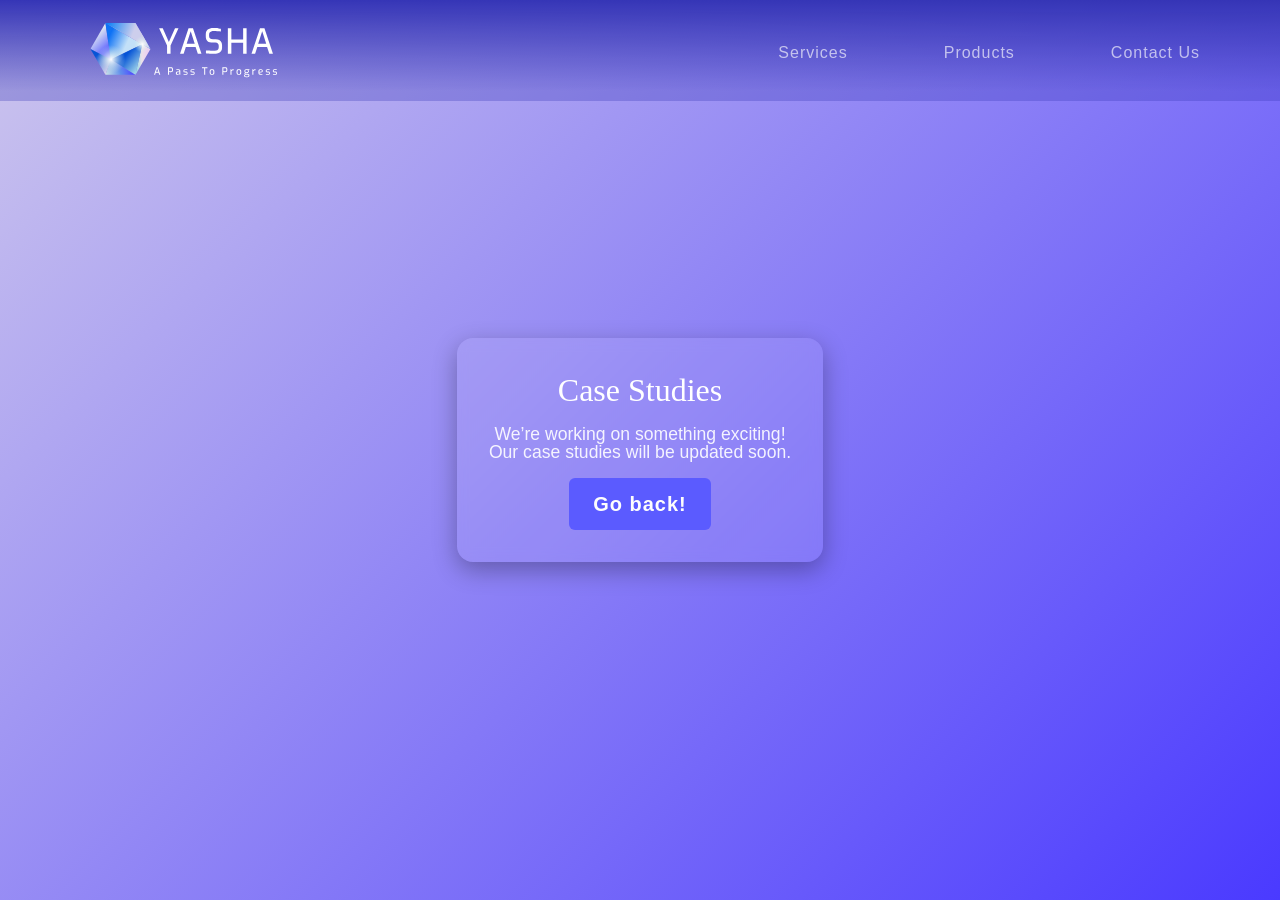
<file: case_study.html>
<!DOCTYPE html>
<html lang="en">
<head>
  <meta charset="UTF-8">
  <meta name="viewport" content="width=device-width, initial-scale=1.0">
  <title>Case Studies | Coming Soon</title>
  <link rel="stylesheet" href="assets/css/style.css">

  <style>
    body {
      margin: 0;
      font-family: Arial, Helvetica, sans-serif;
      display: flex;
      justify-content: center;
      align-items: center;
      min-height: 100vh;
      background: linear-gradient(135deg, #cdc6ed, #4a3aff);
      color: #fff;
      text-align: center;
    }

    .container {
      max-width: 600px;
      padding: 2rem;
      background: rgba(255, 255, 255, 0.08);
      border-radius: 16px;
      box-shadow: 0 8px 24px rgba(0,0,0,0.3);
      backdrop-filter: blur(6px);
      animation: fadeIn 1s ease-out;
    }

    h1 {
      font-size: 2rem;
      margin-bottom: 1rem;
    }

    p {
      font-size: 1.1rem;
      opacity: 0.9;
    }

    @keyframes fadeIn {
      from { opacity: 0; transform: translateY(20px); }
      to { opacity: 1; transform: translateY(0); }
    }

    /* Responsive */
    @media (max-width: 600px) {
      h1 { font-size: 1.6rem; }
      p { font-size: 1rem; }
      .container { padding: 1.5rem; }
    }
  </style>
</head>
<body>
    <header>
  <nav class="navbar">
    <div class="logo">
        <a href="#begin">
            <img src="assets/images/logo.svg" alt="Yasha Logo">
        </a>
    </div>
    <div class="logo_s">
        <a href="#begin">
            <img src="assets/images/logo_s.svg" alt="Yasha Logo">
        </a>
    </div>
    <ul class="nav-links button" id="navLinks">
      <li><a href="#services">Services</a></li>
      <li><a href="#products">Products</a></li>
      <li><a href="#contact" class="">Contact Us</a></li>
    </ul>
    <div class="hamburger" id="hamburger">
      <span></span>
      <span></span>
      <span></span>
    </div>
  </nav>
</header>

  <div class="container" id="case">
    <h1>Case Studies</h1>
    <p>We’re working on something exciting!<br>Our case studies will be updated soon.</p>
    <div>
<a href="index.html" class="btn-secondary button" id="back">Go back!</a>
</div>
  </div>

  
</body>
</html>
</file>
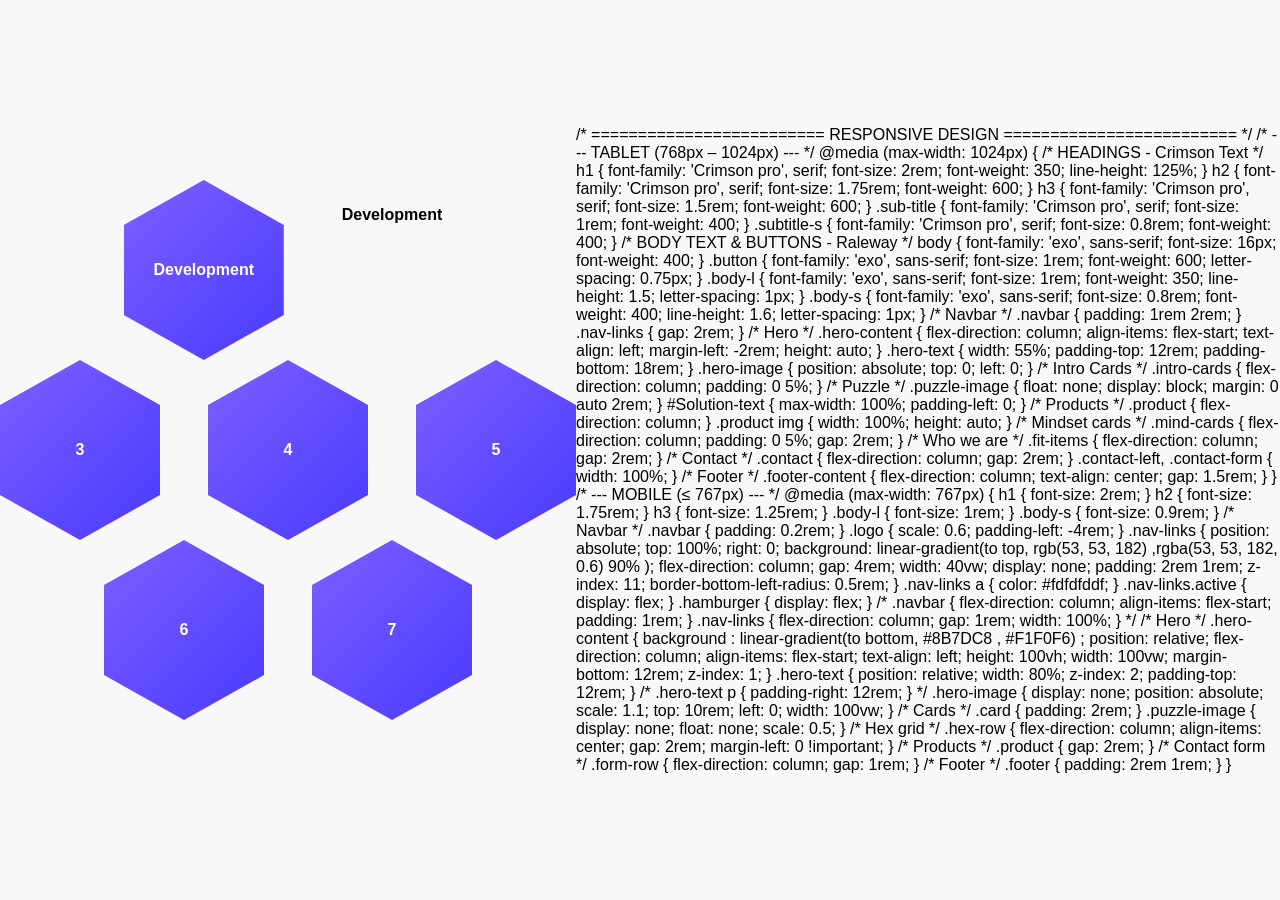
<file: assets/css/test.html>
<!DOCTYPE html>
<html lang="en">
<head>
  <meta charset="UTF-8">
  <meta name="viewport" content="width=device-width, initial-scale=1.0">
  <title>Hexagon Grid</title>
  <style>
    body {
      background: #f8f8f8;
      display: flex;
      justify-content: center;
      align-items: center;
      min-height: 100vh;
      margin: 0;
      font-family: sans-serif;
    }

    .hex-grid {
      display: flex;
      flex-direction: column;
      align-items: center;
      gap: 0px; /* vertical gap between rows */
    }

    .hex-row {
      display: flex;
      gap: 48px; /* horizontal gap */
    }

    /* Offset for even rows */
    .hex-row:nth-child(even) {
      margin-left: 0px; /* half width of hex */
    }

    .hex {
      position: relative;
      width: 160px;
      height: 180px;
      background: linear-gradient(135deg, #7d5fff, #4a3aff);
      clip-path: polygon(50% 0%, 100% 25%, 100% 75%, 50% 100%, 0% 75%, 0% 25%);
      display: flex;
      justify-content: center;
      align-items: center;
      color: white;
      font-weight: bold;
      transition: 0.3s;
    }

    .hex:hover {
    transform: scale(1.15);
    z-index: 5;
    }

    .hex-inner {
    text-align: center;
    padding: 10px;
    }

    .default-text {
    font-size: 1rem;
    font-weight: bold;
    }

    .hover-text {
    display: none;
    font-size: 0.9rem;
    text-align: left;
    margin-top: 10px;
    padding-left: 15px;
    }

    .hex:hover .default-text {
    display: none;
    }

    .hex:hover .hover-text {
    display: block;
    }

  </style>
</head>
<body>
  <div class="hex-grid">
    <!-- First row -->
    <div class="hex-row">
      <div class="hex">
      <div class="hex-inner">
        <p class="default-text">Development</p>
        <ul class="hover-text">
          <li>Websites</li>
          <li>Apps</li>
          <li>Maintenance</li>
        </ul>
      </div>
    </div>
      <div class="hex-inner">
        <p class="default-text">Development</p>
        <ul class="hover-text">
          <li>Websites</li>
          <li>Apps</li>
          <li>Maintenance</li>
        </ul>
      </div>
    </div>
    <!-- Second row -->
    <div class="hex-row">
      <div class="hex">3</div>
      <div class="hex">4</div>
      <div class="hex">5</div>
    </div>
     <!-- Thrid row -->
    <div class="hex-row">
      <div class="hex">6</div>
      <div class="hex">7</div>
    </div>
  </div>
</body>
</html>






    /* =========================
   RESPONSIVE DESIGN
   ========================= */

/* --- TABLET (768px – 1024px) --- */
@media (max-width: 1024px) {

    /* HEADINGS - Crimson Text */
h1 {
  font-family: 'Crimson pro', serif;
  font-size: 2rem;
  font-weight: 350;
  line-height: 125%;
}
h2 {
  font-family: 'Crimson pro', serif;
  font-size: 1.75rem;
  font-weight: 600;
}
h3 {
  font-family: 'Crimson pro', serif;
  font-size: 1.5rem;
  font-weight: 600;
}
.sub-title {
  font-family: 'Crimson pro', serif;
  font-size: 1rem;
  font-weight: 400;
}
.subtitle-s {
  font-family: 'Crimson pro', serif;
  font-size: 0.8rem;
  font-weight: 400;
}

/* BODY TEXT & BUTTONS - Raleway */
body {
  font-family: 'exo', sans-serif;
  font-size: 16px;
  font-weight: 400;
}
.button {
  font-family: 'exo', sans-serif;
  font-size: 1rem;
  font-weight: 600;
  letter-spacing: 0.75px;
}
.body-l {
  font-family: 'exo', sans-serif;
  font-size: 1rem;
  font-weight: 350;
  line-height: 1.5;
  letter-spacing: 1px;
}
.body-s {
  font-family: 'exo', sans-serif;
  font-size: 0.8rem;
  font-weight: 400;
  line-height: 1.6;
  letter-spacing: 1px;
}


  /* Navbar */
  .navbar {
    padding: 1rem 2rem;
  }
  .nav-links {
    gap: 2rem;
  }

  /* Hero */
  .hero-content {
    flex-direction: column;
    align-items: flex-start;
    text-align: left;
    margin-left: -2rem;
    height: auto;
  }
  .hero-text {
    width: 55%;
    padding-top: 12rem;
    padding-bottom: 18rem;
  }

  .hero-image {
    position: absolute;
    top: 0;
    left: 0;
  }

  /* Intro Cards */
  .intro-cards {
    flex-direction: column;
    padding: 0 5%;
  }

  /* Puzzle */
  .puzzle-image {
    float: none;
    display: block;
    margin: 0 auto 2rem;
  }
  #Solution-text {
    max-width: 100%;
    padding-left: 0;
  }

  /* Products */
  .product {
    flex-direction: column;
  }
  .product img {
    width: 100%;
    height: auto;
  }

  /* Mindset cards */
  .mind-cards {
    flex-direction: column;
    padding: 0 5%;
    gap: 2rem;
  }

  /* Who we are */
  .fit-items {
    flex-direction: column;
    gap: 2rem;
  }

  /* Contact */
  .contact {
    flex-direction: column;
    gap: 2rem;
  }
  .contact-left, .contact-form {
    width: 100%;
  }

  /* Footer */
  .footer-content {
    flex-direction: column;
    text-align: center;
    gap: 1.5rem;
  }
}

/* --- MOBILE (≤ 767px) --- */
@media (max-width: 767px) {
  h1 { font-size: 2rem; }
  h2 { font-size: 1.75rem; }
  h3 { font-size: 1.25rem; }
  .body-l { font-size: 1rem; }
  .body-s { font-size: 0.9rem; }

  /* Navbar */

.navbar {
    padding: 0.2rem;
}

.logo {
    scale: 0.6;
    padding-left: -4rem;
}

.nav-links {
    position: absolute;
    top: 100%;
    right: 0;
    background: linear-gradient(to top, rgb(53, 53, 182) ,rgba(53, 53, 182, 0.6) 90% );
    flex-direction: column;
    gap: 4rem;
    width: 40vw;
    display: none;
    padding: 2rem 1rem;
    z-index: 11;
border-bottom-left-radius: 0.5rem;
  }

.nav-links a {
  color: #fdfdfddf;
}

  .nav-links.active {
    display: flex;
  }

  .hamburger {
    display: flex;
  }

  
  /* .navbar {
    flex-direction: column;
    align-items: flex-start;
    padding: 1rem;
  }
  .nav-links {
    flex-direction: column;
    gap: 1rem;
    width: 100%;
  } */

  /* Hero */
.hero-content {
    background : linear-gradient(to bottom, #8B7DC8 , #F1F0F6) ;
    position: relative;
    flex-direction: column;
    align-items: flex-start;
    text-align: left;
    height: 100vh;
    width: 100vw;
    margin-bottom: 12rem;
    z-index: 1;
}
  .hero-text {
    position: relative;
    width: 80%;
    z-index: 2;
    padding-top: 12rem;
  }
  /* .hero-text p {
    padding-right: 12rem;
  } */

.hero-image {
    display: none;
    position: absolute;
    scale: 1.1;
    top: 10rem;
    left: 0;
    width: 100vw;
}  
  /* Cards */
  .card {
    padding: 2rem;
  }

 .puzzle-image {
    display: none;
    float: none;
    scale: 0.5;
 }

  /* Hex grid */
  .hex-row {
    flex-direction: column;
    align-items: center;
    gap: 2rem;
    margin-left: 0 !important;
  }

  /* Products */
  .product {
    gap: 2rem;
  }

  /* Contact form */
  .form-row {
    flex-direction: column;
    gap: 1rem;
  }

  /* Footer */
  .footer {
    padding: 2rem 1rem;
  }
}
</file>
<file: assets/css/style.css>
/* General Reset */
* {
  margin: 0;
  padding: 0;
  box-sizing: border-box;
}

html {
  scroll-behavior: smooth;
}

section {
  scroll-margin-top: -1rem; /* adjust this based on your navbar height */
}


body {
  font-family: Arial, sans-serif;
  color: #333;
  background: #F1F0F6;
  line-height: 1;
}

/* HEADINGS - Crimson Text */
h1 {
  font-family: 'Crimson pro', serif;
  font-size: 3rem;
  font-weight: 350;
  line-height: 125%;
}
h2 {
  font-family: 'Crimson pro', serif;
  font-size: 2.5rem;
  font-weight: 600;
}
h3 {
  font-family: 'Crimson pro', serif;
  font-size: 1.75rem;
  font-weight: 600;
}
.sub-title {
  font-family: 'Crimson pro', serif;
  font-size: 1.25rem;
  font-weight: 400;
}
.subtitle-s {
  font-family: 'Crimson pro', serif;
  font-size: 1rem;
  font-weight: 400;
}

/* BODY TEXT & BUTTONS - Raleway */
body {
  font-family: 'exo', sans-serif;
  font-size: 16px;
  font-weight: 400;
}
.button {
  font-family: 'exo', sans-serif;
  font-size: 1.25rem;
  font-weight: 600;
  letter-spacing: 1px;
}
.body-l {
  font-family: 'exo', sans-serif;
  font-size: 1.25rem;
  font-weight: 350;
  line-height: 1.5;
  letter-spacing: 1px;
}
.body-s {
  font-family: 'exo', sans-serif;
  font-size: 1rem;
  font-weight: 400;
  line-height: 1.6;
  letter-spacing: 1px;
}


/* Navbar */
.navbar {
  position: fixed;
  top: 0;
  left: 0;
  right: 0;
  background: linear-gradient(to bottom, rgb(53, 53, 182) ,rgba(53, 53, 182, 0.3) 90% );
  color: white;
  display: flex;
  align-items: center;
  justify-content: space-between;
  padding: 1rem 5rem;
  transition: top 0.3s ease-in-out;
  z-index: 10;
}

.logo_s {
    display: none;
}

.logo {
    scale: 0.9;
}

/* Hide state */
.navbar.hide {
  top: -20%; /* push it outside viewport */
}

.nav-links {
  list-style: none;
  display: flex;
  gap: 6rem;
}

.nav-links a {
  position: relative;
  display: inline-block;
  text-decoration: none;
  color: #fdfdfda5;
  margin-bottom: 0rem;
  transition: 0.3s;
  font-size: 1rem;
  font-weight: 400;
}

.nav-links a:hover {
    color: #ffffff;
}


/* the underline */
.nav-links a::after {
  content: "";
  position: absolute;
  left: 0;
  bottom: -1rem; /* adjust based on spacing */
  width: 100%;
  height: 2px; /* line thickness */
  background: #ffffff; /* line color */
  
  transform: scaleX(0);
  transform-origin: right; /* start from left */
  transition: transform 0.4s ease;
}

/* hover state */
.nav-links a:hover::after {
  transform: scaleX(1);
  transform-origin: left; /* when leaving, shrink back from right */
}




.hamburger {
  display: none;
  flex-direction: column;
  cursor: pointer;
  gap: 5px;
}

.hamburger span {
  width: 25px;
  height: 3px;
  background: white;
  border-radius: 2px;
}



.btn-primary {
  color: #FDFDFD;
  border-bottom: 4px solid #5B5BFF;
  padding: 0.75rem 1rem;
  border-radius: 6px;
 
}

.btn-secondary {
  display: inline-block;
  background: #5B5BFF;
  color: #FDFDFD;
  padding: 1rem 1.5rem;
  border-radius: 6px;
  margin-top: 1rem;
  text-decoration: none;
  transition: background 0.3s ease;
}

.btn-secondary:hover {
  background: #372fcc;
}


/* Hero Section */

 .hero {
  position: relative;
  display: flex;
  flex-direction: column;
  align-items: center;
  text-align: center;
  padding: 4rem 5rem;
}

 .hero-content {
  display: flex;
  justify-content: space-between;
  align-items: flex-start;
  gap: 2rem;
  max-width: 1200px;
  margin-top: 0rem;
  margin-left: 0rem;
  margin-bottom: 8rem;
  height: 100vh;
} 



.hero-text {
  padding-top: 15rem;
  padding-left: 5rem;
  display: block;
  width: 45vw;
  
}
.hero-title {
  margin-bottom: 2rem;
}

.hero-subtitle {
    margin-bottom: 3rem;
}

.hero-image img {
    position: absolute;
    left: 0%;
    z-index: -5;
    width: 100vw;

} 

.hero-image_s img {
    display: none;
}

/* Intro Cards */
.intro-cards {
  display: flex;
  justify-content: space-around;
  gap: 3rem;
  padding: 0rem 10%;
  background: #F1F0F6;
}

.card {
  flex: 1;
  padding: 3rem;
  background: linear-gradient(315deg, rgb(241 , 240, 246),rgb(255, 255, 255) );
  border-radius: 12px;
  box-shadow: 4px 4px 20px rgba(0,0,0,0.25), -4px -4px 7px rgb(255, 255, 255);
  margin-bottom: 12rem;
  text-align: center;
  transition: 0.4s;

}

.card:hover {
    transform: scale(1.01);
    /* z-index: 5; */
    box-shadow: 0px 0px 35px #5b5bff66;

}

.card img {
  width: 100px;
  height: 100px;
  margin-bottom: 3rem;
}

.card h3 {
    margin-bottom: 0rem;
    line-height: 2rem;
    min-height: 4rem;
}

.card p.sub-title {
  color: #9e9ea4;
  line-height: 1.5rem;
  min-height: 3rem;
  padding: 0;
  margin-bottom: 3rem;
}


/* Puzzle Section */
.puzzle-section {
  padding: 3rem 8rem 8rem;
  background: #F1F0F6; /* matches your screenshot bg */
  color: #111;
  line-height: 1.7;
  position: relative;
}

.puzzle-image {
  float: right;
  position: relative;
  scale: 0.8;
  top: -10rem;
  left: 10rem;
  /* margin: 0 0 2rem 2rem; */
  shape-outside: inset(10rem); /* makes text wrap nicely */
}

.puzzle-section h3 {
  margin: 8rem 0 1rem;
}

.puzzle-section p {
  margin: 0 0 8rem;
  font-size: 1rem;
  position: relative;
}

#Solution-title, #Solution-text {
    padding-left: 4rem;
}

#Solution-text {
    max-width: 80%;
}

.dot {
  display: inline-block;
  width: 0.9rem;
  height: 0.9rem;
  background: #C27DEA;
  border-radius: 50%;
  margin-right: 0.75rem;
}



/* Section Styling */
.what-we-do {
  text-align: left;
  padding: 5rem;
  background: #F1F0F6;
  margin-bottom: 10rem;
}

.what-we-do h2 {
  margin-bottom: 1.5rem;
}

.what-we-do p.sub-title {
  color: #9e9ea4;
  line-height: 1.5rem;
  min-height: 3rem;
  padding-left: 4rem;
  margin-bottom: 4rem;
}

 .hex-grid {
      display: flex;
      flex-direction: column;
      align-items: center;
      gap: 0px; /* vertical gap between rows */
    }

    .hex-row {
    display: flex;
    gap: 48px; /* horizontal gap */
    }

    /* Offset for even rows */
    .hex-row:nth-child(even) {
    margin-left: 0px; /* half width of hex */
    }

    .hex {
    position: relative;
    width: 10rem;
    height: 11rem;
    background: linear-gradient(135deg, #7d5fff, #4a3aff);
    clip-path: polygon(50% 0%, 100% 25%, 100% 75%, 50% 100%, 0% 75%, 0% 25%);
    display: flex;
    justify-content: center;
    align-items: center;
    color: white;
    font-weight: bold;
    transition: 0.3s;
    }
    .hex:hover {
    transform: scale(1.15);
    z-index: 5;
    cursor: default;
    }
    .hex-inner {
    text-align: center;
    padding: 1rem;
    }
    .default-text {
    font-size: 1rem;
    font-weight: bold;
    }
    .hover-text {
    display: none;
    font-size: 0.75rem;
    text-align: left;
    padding-left: 15px;
    }
    .hex:hover .default-text {
    display: none;
    }
    .hex:hover .hover-text {
    display: block;
    }

/* ===== PRODUCTS SECTION ===== */

.products {
  text-align: left;
  padding: 5rem;
  background: #F1F0F6;
  margin-bottom: 4rem;
}

    .products h2 {
      margin-bottom: 1.5rem;
    }

    .products p.sub-title {
    color: #9e9ea4;
    line-height: 1.5rem;
    min-height: 3rem;
    padding-left: 4rem;
    margin-bottom: 8rem;
    }

.product {
  display: flex;
  align-items: stretch; /* makes children equal height */
  margin-bottom: 12rem;
  gap: 4rem;
}

.product img {
  width: 50%;
  height: 40vw;
  border-radius: 12px;
  box-shadow: 4px 4px 15px rgba(0,0,0,0.25), -4px -4px 7px rgb(255, 255, 255);
  object-fit: cover; /* keeps image aspect ratio */
}

.product-text {
  flex: 1;                  /* take remaining width */
  display: flex;            /* enable flexbox */
  flex-direction: column;   /* stack content vertically */
  justify-content: space-between; /* push content apart */
}


    .product-text h3 {
      /* font-size: 1.3rem; */
      margin-bottom: 1rem;
    }

    .product-text p {
      margin-bottom: 1.5rem;
    }



    .case-study {
      display: flex;
      align-items: center;
      font-weight: bold;
      text-decoration: none;
      color: black;
    }

    .case-study span {
      align-self: flex-end;
      margin-left: auto;

    } 


.case-study {
  display: flex;
  align-items: center;
  align-self: flex-end;
  color: black;
  text-decoration: none;
  font-weight: bold;
  position: relative;
  width: 10rem;
  overflow: hidden;
  transition: color 0.3s ease; /* smooth text color transition */
}


.case-study::before {
  content: "";
  position: absolute;
  top: 0;
  left: 0;
  width: 0%;
  height: 100%;
  z-index: -1;
  transition: width 0.3s ease; /* smooth left-to-right expansion */
}

.case-study:hover {
  color: #5B5BFF; /* text turns white */
}

.case-study:hover::before {
  width: 100%; /* fill expands fully */
}



    /* ===== MINDSET SECTION ===== */

.mind-set {
  position: relative;
  text-align: left;
  padding: 5rem;
  background: #F1F0F6;
  margin-bottom: 0rem;
}

.mind-set h2{
    position: absolute;
    top: 20%;
}

    .mind-cards {
  display: flex;
  justify-content: space-around;
  gap: 3rem;
  padding: 0rem 3%;
  margin-top: 25rem;
}


.card-m {
  flex: 1;
  padding: 3rem;
  padding-bottom: 5rem;
  background: linear-gradient(315deg, rgb(241 , 240, 246),rgb(255, 255, 255) );
  border-radius: 12px;
  box-shadow: 4px 4px 15px rgba(0,0,0,0.25), -4px -4px 7px rgb(255, 255, 255);
  margin-bottom: 12rem;
  text-align: center;
  z-index: 5;
  transition: 0.4s;

}

.card-m:hover {
    transform: scale(1.01);
    /* z-index: 5; */
    box-shadow: 0px 0px 35px #5b5bff66;

}

.card-m img {
  width: 100px;
  height: 100px;
  margin-bottom: 3rem;
}

    
    #leaf {
        scale: 1.4;
    }

    .card-m h3.title-mind {
        margin-top: 1rem;
        margin-bottom: 1.5rem;
        min-height: 5rem;
        line-height: 2.5rem;
    }
.mind-bg {
    position: absolute;
    right: 5%;
    top: 0%;
    opacity: 0.5;
}

/* WHO WE ARE FOR SECTION */
.who-we-are {
  background: #F1F0F6;
  padding: 5rem;
}

.who-we-are h2 {
  margin-bottom: 3rem;
  color: #222;
}

.fit, .not-fit {
  margin-bottom: 8rem;
}

.fit-items {
  display: flex;
  flex-direction: column;
  gap: 4rem;
  padding: 2rem 4rem;
}

.fit-item {
  display: flex;
  align-items: flex-start;
  gap: 1.5rem;
}

.fit-item img {
  width: 2rem ;
  height: 2rem;
  flex-shrink: 0;
  margin-top: 0.3rem;
}

.fit-item h3 {
  font-size: 1.25rem;
  font-weight: 500;
  margin-bottom: 0.5rem;
  color: #111;
}

.fit-item p {
  font-size: 0.8rem;
  letter-spacing: 0.01rem;
  color: #555;
  line-height: 1.6rem;
}



/* CONTACT SECTION */
.contact {
  display: flex;
  justify-content: space-between;
  align-items: flex-start;
  padding: 5rem;
  background: #F1F0F6;
  gap: 6rem;
  margin-bottom: 4rem;
}

.contact-left {
  flex: 1;
}

.contact-left h2 {
  font-size: 5rem;
  font-weight: 400;
  margin-bottom: 2.5rem;
}

.contact-left p {
  line-height: 1.6rem;
}

.contact-form {
  flex: 2;
  background: linear-gradient(315deg, rgb(252, 251, 255),rgb(255, 255, 255) );
  padding: 4rem;
  border-radius: 12px;
  box-shadow: 4px 4px 15px rgba(0,0,0,0.25), -4px -4px 7px rgb(255, 255, 255);
}

form {
  display: flex;
  flex-direction: column;
  gap: 2.5rem;
}

.form-row {
  display: flex;
  gap: 3rem;
}

.form-group {
  display: flex;
  flex-direction: column;
  flex: 1;
}

label {
  font-size: 1rem;
  margin-bottom: 0.5rem;
  color: #333;
}

input, textarea {
  padding: 0.8rem 1rem;
  border: 1px solid #ddd;
  border-radius: 6px;
  font-size: 1rem;
}

select {
  padding: 0.8rem 1.5rem 0.8rem 1rem; /* extra right padding */
  border: 1px solid #ddd;
  border-radius: 6px;
  font-size: 1rem;
  background-color: #fff;
  appearance: none;       /* remove default arrow (Chrome, Safari, Edge) */
  -webkit-appearance: none;
  -moz-appearance: none;  /* Firefox */
  background-image: url("data:image/svg+xml;utf8,<svg fill='gray' height='16' viewBox='0 0 24 24' width='16' xmlns='http://www.w3.org/2000/svg'><path d='M7 10l5 5 5-5z'/></svg>");
  background-repeat: no-repeat;
  background-position: right 0.5rem center; /* position the arrow */
  background-size: 1.5rem;
}


textarea {
  resize: none;
}

.btn-submit {
  background: #5146FF;
  color: #fff;
  padding: 0.9rem 2rem;
  border: none;
  border-radius: 6px;
  cursor: pointer;
  font-size: 1rem;
  align-self: flex-end;
  transition: background 0.3s ease;
}

.btn-submit:hover {
  background: #372fcc;
}

/* FOOTER */
.footer {
  background: url("../Images/footer_BG.svg") no-repeat center bottom;
  background-size: cover;
  height: 50vh;
  padding: 5rem 5%;
  color: #fff;
}

.footer-content {
  padding-top: 5rem;
  padding-right: 0;
  display: flex;
  justify-content: space-between;
  align-items: flex-start;
  flex-wrap: wrap;
}

.footer-left h3 {
  font-family: 'exo', sans-serif;
  font-size: 4rem;
  font-weight: 500;
  margin-bottom: 0.5rem;
}

.footer-left {
    margin-right: 10rem;
    display: flex;
    flex-direction: column;
    gap: 3rem;
    justify-content: flex-end;
    align-self: flex-end;
}

.footer-left p {
  font-size: 0.8rem;
  letter-spacing: 0.05rem;
  /* display: none; */
  font-weight: 250;
  color: #CCCAFF;
}

.footer-center, .footer-right {
  display: flex;
  flex-direction: column;
  align-items: flex-start;
  gap: 4rem;
  padding-top: 1rem;
}

.footer-center a {
  display: flex;
  align-items: center;
  gap: 1rem;
  color: #fff;
  text-decoration: none;
  font-size: 1rem;
  letter-spacing: 0.25rem;
}

.footer-right p {
  display: flex;
  align-items: center;
  gap: 1rem;
  color: #fff;
  text-decoration: none;
  font-size: 1rem;
  letter-spacing: 0.25rem;
  font-weight: 350;
}
.footer-middle {
    display: none;
}

/* ===========================
   Tablet (≤ 1024px)
=========================== */
@media (max-width: 1024px) {



   /* HEADINGS - Crimson Text */
h1 {
  font-family: 'Crimson pro', serif;
  font-size: 2rem;
  font-weight: 350;
  line-height: 125%;
}
h2 {
  font-family: 'Crimson pro', serif;
  font-size: 1.75rem;
  font-weight: 600;
}
h3 {
  font-family: 'Crimson pro', serif;
  font-size: 1.25rem;
  font-weight: 600;
}
.sub-title {
  font-family: 'Crimson pro', serif;
  font-size: 1rem;
  font-weight: 400;
}
.subtitle-s {
  font-family: 'Crimson pro', serif;
  font-size: 0.75rem;
  font-weight: 400;
}

/* BODY TEXT & BUTTONS - Raleway */
body {
  font-family: 'exo', sans-serif;
  font-size: 16px;
  font-weight: 400;
}
.button {
  font-family: 'exo', sans-serif;
  font-size: 1rem;
  font-weight: 600;
  letter-spacing: 1px;
}
.body-l {
  font-family: 'exo', sans-serif;
  font-size: 1rem;
  font-weight: 350;
  line-height: 1.5;
  letter-spacing: 1px;
}
.body-s {
  font-family: 'exo', sans-serif;
  font-size: 0.75rem;
  font-weight: 400;
  line-height: 1.6;
  letter-spacing: 1px;
}

    
  /* Navbar */
  .navbar {
    padding: 1rem 2.5rem;
  }
  .nav-links {
    gap: 3rem;
  }

  .logo {
    scale: 0.8;
  }

  /* Hero Section */
  .hero-content {
    display: flex;
    align-items: flex-start;
    text-align: left;
    margin: 2.5rem;
    height: auto;
  }
  .hero-text {
    padding: 10rem 0;
    width: 50%;
  }
  .hero-image img {
    position: absolute;
    top: 0;
    left: 60;
  }

  /* Intro Cards */
  .intro-cards {
    flex-wrap: wrap;
    justify-content: center;
    padding: 1.5rem;
    gap: 1.5rem;
  }
  .card {
    flex: 1 1 15%;
    justify-content: flex-start;

    margin-bottom: 12rem;
    padding: 1.5rem 2rem;
    padding-bottom: 3rem;
  }

  .card img {
    scale: 0.7;
    margin-bottom: 0.25rem;
    
  }

  .card h3 {
    margin-bottom: 0rem;
    line-height: 1rem;
    min-height: 2rem;
}

.card p.sub-title {
  color: #9e9ea4;
  line-height: 1.25rem;
  min-height: 3rem;
  padding: 0;
  margin-bottom: 3rem;
}



.puzzle-section {
  padding: 8rem 3rem ;
  background: #F1F0F6; /* matches your screenshot bg */
  color: #111;
  line-height: 1.7;
  position: relative;
}

.puzzle-image {
  /* float: left; */
  scale: 0.6;
  /* margin: 0 0 2rem 2rem; */
  shape-outside: inset(10rem); /* makes text wrap nicely */
  opacity: 1;
  position: relative;
  top: -10rem;
  left: 10rem;
}

.puzzle-section h3 {
  margin: 8rem 0 1rem;
}

.puzzle-section p {
  margin: 0 0 8rem;
  font-size: 1rem;
  position: relative;
  max-width: 70%;
}

#Solution-title, #Solution-text {
    padding-left: 4rem;
}

#Solution-text {
    max-width: 100%;
}

.dot {
  display: inline-block;
  width: 0.9rem;
  height: 0.9rem;
  background: #C27DEA;
  border-radius: 50%;
  margin-right: 0.75rem;
}




.what-we-do {
  text-align: left;
  padding: 5rem;
  background: #F1F0F6;
  margin-bottom: 10rem;
}

.what-we-do h2 {
  margin-bottom: 1.5rem;
}

.what-we-do p.sub-title {
  color: #9e9ea4;
  line-height: 1.5rem;
  min-height: 3rem;
  padding-left: 4rem;
  margin-bottom: 4rem;
}

    .default-text {
    font-size: 0.9rem;
    font-weight: bold;
    }
    .hover-text {
    display: none;
    font-size: 0.7rem;
    text-align: left;
    margin-top: 0px;
    padding-left: 15px;
    }


    /* ===== MINDSET SECTION ===== */

.mind-set {
  position: relative;
  text-align: left;
  padding: 2.5rem 0rem;
  background: #F1F0F6;
  margin-bottom: 8rem;
}

.mind-set h2{
    position: absolute;
    top: 20%;
    padding-left: 2.5rem;
}

    .mind-cards {
  flex-wrap: wrap;
    justify-content: center;
    padding: 1.5rem;
    gap: 1.5rem;
}


.card-m {
  flex: 1 1 15%;
    justify-content: flex-start;

    margin-bottom: 12rem;
    padding: 1.5rem 2rem;
    padding-bottom: 3rem;
}

.card-m:hover {
    transform: scale(1.01);
    /* z-index: 5; */
    box-shadow: 0px 0px 35px #5b5bff66;

}

.card-m img {
  scale: 0.7;
  margin-bottom: 1rem;

}

    
    #leaf {
        scale: 1;
    }

    .card-m h3.title-mind {
        margin-top: 1rem;
        margin-bottom: 1.5rem;
        min-height: 2rem;
        line-height: 1.5rem;
    }
.mind-bg {
    position: absolute;
    right: 5%;
    top: 0%;
    opacity: 0.5;
}

/* CONTACT SECTION */
.contact {
  display: flex;
  justify-content: space-between;
  align-items: flex-start;
  padding: 0rem;
  background: #F1F0F6;
  gap: 4rem;
  margin-bottom: 4rem;
  scale: 0.8;
}

.contact-left {
  flex: 1;
  margin: -1rem;
}

.contact-left h2 {
  font-size: 2.75rem;
  font-weight: 400;
  margin-bottom: 2.5rem;
}

.contact-left p {
  line-height: 1.6rem;
}

.contact-form {
  flex: 2;
  background: linear-gradient(315deg, rgb(252, 251, 255),rgb(255, 255, 255) );
  padding: 4rem;
  border-radius: 12px;
  box-shadow: 4px 4px 15px rgba(0,0,0,0.25), -4px -4px 7px rgb(255, 255, 255);
}

form {
  display: flex;
  flex-direction: column;
  gap: 2.5rem;
}

.form-row {
  display: flex;
  gap: 3rem;
}

.form-group {
  display: flex;
  flex-direction: column;
  flex: 1;
}

label {
  font-size: 0.75rem;
  margin-bottom: 0.5rem;
  color: #333;
}

input, textarea {
  padding: 0.8rem 1rem;
  border: 1px solid #ddd;
  border-radius: 6px;
  font-size: 1rem;
}

select {
  padding: 0.8rem 1.5rem 0.8rem 1rem; /* extra right padding */
  border: 1px solid #ddd;
  border-radius: 6px;
  font-size: 1rem;
  background-color: #fff;
  appearance: none;       /* remove default arrow (Chrome, Safari, Edge) */
  -webkit-appearance: none;
  -moz-appearance: none;  /* Firefox */
  background-image: url("data:image/svg+xml;utf8,<svg fill='gray' height='16' viewBox='0 0 24 24' width='16' xmlns='http://www.w3.org/2000/svg'><path d='M7 10l5 5 5-5z'/></svg>");
  background-repeat: no-repeat;
  background-position: right 0.5rem center; /* position the arrow */
  background-size: 1.5rem;
}


textarea {
  resize: none;
}

.btn-submit {
  background: #5146FF;
  color: #fff;
  padding: 0.9rem 2rem;
  border: none;
  border-radius: 6px;
  cursor: pointer;
  font-size: 1rem;
  align-self: flex-end;
  transition: background 0.3s ease;
}

.btn-submit:hover {
  background: #372fcc;
}

.footer {
    padding: 0rem;
    height: 40vh;
}
.footer-content {
    scale: 0.8;
}
.footer-middle {
    display: none;
}
}







/* ===========================
   Mobile (≤ 768px)
=========================== */
@media (max-width: 768px) {
  /* Navbar */
  .nav-links {
    display: none; /* hidden by default */
    flex-direction: column;
    background: linear-gradient(60deg, #5b5bffdb 40%, #5b5bff00);
    position: absolute;
    top: 100%;
    right: 0;
    width: 40vw;
    padding: 2rem;
    border-radius: 0 0 0px 12px;
  }
  .nav-links.active {
    display: flex;
  }

  .nav-links a{
    color: #ffffff;
  }

  .hamburger {
    display: flex;
  }

  .logo_s {
    display: inline-block;
  }
  .logo {
    display: none;
  }

  /* Hero Section */
  .hero-content {
    flex-direction: column;
    text-align: center;
    gap: 2rem;
    margin: 0rem auto 12rem auto;
    padding: 0 1rem;
    position: relative;
    height: 100vh;
  }

  .hero-text {
    width: 70%;
    padding: 0;
    z-index: 1;
    position: absolute;
    top: 80%;
    left: 50%;
    transform: translate(-50%, -50%);
    color: black;
  }
  .hero-title {
    z-index: 1;
    font-size: 1.8rem;
    line-height: 2.2rem;
    padding-top: 3rem;
  }
  .hero-image img {
    display: none;
  }

  .hero-image_s img {
    display: flex;
    position: absolute;
    top: -3rem;
    left: 0;
    width: 100vw;
    z-index: -1;
    
  }

  .hero-content p {
    margin-bottom: -1rem;
  }

  .intro-cards {
    display: grid;
    grid-auto-flow: column;     /* lay items left → right */
    grid-auto-columns: 60%;     /* each card ~85vw wide (peek next card) */

    overflow-x: auto;           /* enable horizontal scrolling */
    overflow-y: hidden;
    -webkit-overflow-scrolling: touch;

    gap: 1rem;
    padding: 2rem;

    scroll-snap-type: x mandatory;
    scroll-padding-left: 1rem;  /* match container padding so first card snaps nicely */
    overscroll-behavior-x: contain;
    touch-action: pan-x;        /* ensure horizontal swipe works on touch devices */
  }

  /* Make sure earlier desktop/tablet flex styles don't interfere */
  .intro-cards {
    flex-wrap: nowrap !important;     /* neutralize any wrap rules */
    justify-content: initial !important;
  }

  /* Each card is a snapping slide aligned to the LEFT edge */
  .intro-cards .card {
    scroll-snap-align: start;   /* start = left edge snaps */
    min-width: 0;               /* allow content to shrink inside the slide */
    /* Optional: small visual polish for mobile */
    margin: 0; 
    opacity: 1;
    transform: none;
  }

   .intro-cards::-webkit-scrollbar {
    display: none; /* hide scrollbar */
  }

.card p.sub-title {
  color: #9e9ea4;
  line-height: 1rem;
  min-height: 1.5rem;
  padding: 0;
  margin-bottom: 3rem;
}



.puzzle-section {
  padding: 12rem 3rem 8rem ;
  background: #F1F0F6; /* matches your screenshot bg */
  color: #111;
  line-height: 1.7;
  position: relative;
}

.puzzle-image {
  /* float: left; */
  scale: 0.6;
  /* margin: 0 0 2rem 2rem; */
  shape-outside: inset(0); /* makes text wrap nicely */
  opacity: 1;
  position: relative;
  top: 0rem;
  left: 10rem;
}

.puzzle-section h3 {
  margin: 8rem 0 1rem;
}

.puzzle-section p {
  margin: 0 0 8rem;
  font-size: 1rem;
  position: relative;
}

#Solution-title, #Solution-text {
    padding-left: 4rem;
}

#Solution-text {
    max-width: 100%;
}

.dot {
  display: inline-block;
  width: 0.9rem;
  height: 0.9rem;
  background: #C27DEA;
  border-radius: 50%;
  margin-right: 0.75rem;
}


.what-we-do {
  text-align: left;
  padding: 2.5rem;
  background: #F1F0F6;
  margin-bottom: 10rem;
}

.what-we-do h2 {
  margin-bottom: 1.5rem;
}

.what-we-do p.sub-title {
  color: #9e9ea4;
  line-height: 1.5rem;
  min-height: 3rem;
  padding-left: 4rem;
  margin-bottom: 4rem;
}

 .hex-grid {
      display: flex;
      flex-direction: column;
      align-items: center;
      gap: 0rem; /* vertical gap between rows */
      scale: 0.8;
    }

    .hex-row {
    display: flex;
    gap: 24px; /* horizontal gap */
    }

    /* Offset for even rows */
    .hex-row:nth-child(even) {
    margin-left: 0px; /* half width of hex */
    }

    .hex {
    position: relative;
    width: 8rem;
    height: 8.5rem;
    background: linear-gradient(135deg, #7d5fff, #4a3aff);
    clip-path: polygon(50% 0%, 100% 25%, 100% 75%, 50% 100%, 0% 75%, 0% 25%);
    display: flex;
    justify-content: center;
    align-items: center;
    color: white;
    font-weight: bold;
    transition: 0.3s;
    }
    .hex:hover {
    transform: scale(1.15);
    z-index: 5;
    cursor: default;
    }
    .hex-inner {
    text-align: center;
    padding: 1rem;
    }
    .default-text {
    font-size: 0.8rem;
    font-weight: bold;
    }
    .hover-text {
    display: none;
    font-size: 0.6rem;
    text-align: left;
    margin-top: 0px;
    padding-left: 15px;
    }
    .hex:hover .default-text {
    display: none;
    }
    .hex:hover .hover-text {
    display: block;
    }


/* ===== PRODUCTS SECTION ===== */

.products {
  text-align: left;
  padding: 2.5rem;
  background: #F1F0F6;
  margin-bottom: 2rem;
}

    .products h2 {
      margin-bottom: 1.5rem;
    }

    .products p.sub-title {
    color: #9e9ea4;
    line-height: 1.5rem;
    min-height: 3rem;
    padding-left: 4rem;
    margin-bottom: 4rem;
    }

    .product {
        flex-direction: column;
        text-align: center;
    }
    .product img {
        margin: 0 auto;
    }
    .product-text {
        text-align: center;
      }


.product img {
  width: 80%;
  height: 40vw;
  border-radius: 12px;
  box-shadow: 4px 4px 15px rgba(0,0,0,0.25), -4px -4px 7px rgb(255, 255, 255);
  object-fit: cover; /* keeps image aspect ratio */
}

.product-text {
  flex: 1;                  /* take remaining width */
  display: flex;            /* enable flexbox */
  flex-direction: column;   /* stack content vertically */
  justify-content: space-between; /* push content apart */
}


    .product-text h3 {
      /* font-size: 1.3rem; */
      margin-bottom: 1rem;
    }

    .product-text p {
      margin-bottom: 2.5rem;
    }


/*  *** Mind Cards ***  */





  .mind-cards {
    display: grid;
    grid-auto-flow: column;     /* lay items left → right */
    grid-auto-columns: 60%;     /* each card ~85vw wide (peek next card) */

    overflow-x: auto;           /* enable horizontal scrolling */
    overflow-y: hidden;
    -webkit-overflow-scrolling: touch;

    gap: 1rem;
    padding: 2rem;

    scroll-snap-type: x mandatory;
    scroll-padding-left: 1rem;  /* match container padding so first card snaps nicely */
    overscroll-behavior-x: contain;
    touch-action: pan-x;        /* ensure horizontal swipe works on touch devices */
  }

  /* Make sure earlier desktop/tablet flex styles don't interfere */
  .mind-cards {
    flex-wrap: nowrap !important;     /* neutralize any wrap rules */
    justify-content: initial !important;
  }

  /* Each card is a snapping slide aligned to the LEFT edge */
  .mind-cards .card-m {
    scroll-snap-align: start;   /* start = left edge snaps */
    min-width: 0;               /* allow content to shrink inside the slide */
    /* Optional: small visual polish for mobile */
    margin: 0; 
    opacity: 1;
    transform: none;
  }

   .mind-cards::-webkit-scrollbar {
    display: none; /* hide scrollbar */
  }

/* *** Fit / Not Fit *** */

  .who-we-are {
  background: #F1F0F6;
  padding: 2.5rem;
}

.who-we-are h2 {
  margin-bottom: 3rem;
  color: #222;
}

.fit, .not-fit {
  margin-bottom: 8rem;
}

.fit-items {
  display: flex;
  flex-direction: column;
  justify-content: center;
  align-items: center;
  gap: 6rem;
  padding: 2rem 4rem;
}

.fit-item {
  display: flex;
  flex-direction: column;
  align-items: center;
  justify-content: center;
  gap: 1.5rem;
}

.fit-item h3 {
  font-size: 1.25rem;
  text-align: center;
  margin-bottom: 1.5rem;
}

.fit-item p {
  font-size: 0.8rem;
  font-family: 'exo', sans-serif;
  text-align: center;
}


/* CONTACT SECTION */
.contact {
  display: flex;
  flex-direction: column;
  justify-content: space-between;
  align-items: flex-start;
  padding: 0rem;
  background: #F1F0F6;
  gap: 4rem;
  margin-bottom: 4rem;
  scale: 0.8;
  width: 70%;
}

.contact-left {
  flex: 1;
  margin: 0rem;
}

.contact-left h2 {
  font-size: 2.75rem;
  font-weight: 400;
  margin-bottom: 2.5rem;
}

.contact-left p {
  line-height: 1.6rem;
  font-size: 0.9rem;
}

.contact-form {
  flex: 2;
  position: relative;
  right: -2rem;
  background: linear-gradient(315deg, rgb(252, 251, 255),rgb(255, 255, 255) );
  padding: 2.25rem;
  border-radius: 12px;
  box-shadow: 4px 4px 15px rgba(0,0,0,0.25), -4px -4px 7px rgb(255, 255, 255);
}

form {
  display: flex;
  flex-direction: column;
  gap: 2.5rem;
}

.form-row {
  display: flex;
  gap: 2rem;
}

.form-group {
  display: flex;
  flex-direction: column;
  flex: 1;
}

label {
  font-size: 0.75rem;
  margin-bottom: 0.5rem;
  color: #333;
}

input, textarea {
  padding: 0.4rem 0.5rem;
  border: 1px solid #ddd;
  border-radius: 6px;
  font-size: 1rem;
}

select {
  padding: 0.8rem 1.5rem 0.8rem 1rem; /* extra right padding */
  border: 1px solid #ddd;
  border-radius: 6px;
  font-size: 1rem;
  background-color: #fff;
  appearance: none;       /* remove default arrow (Chrome, Safari, Edge) */
  -webkit-appearance: none;
  -moz-appearance: none;  /* Firefox */
  background-image: url("data:image/svg+xml;utf8,<svg fill='gray' height='16' viewBox='0 0 24 24' width='16' xmlns='http://www.w3.org/2000/svg'><path d='M7 10l5 5 5-5z'/></svg>");
  background-repeat: no-repeat;
  background-position: right 0.5rem center; /* position the arrow */
  background-size: 1.5rem;
}


textarea {
  resize: none;
}

.btn-submit {
  background: #5146FF;
  color: #fff;
  padding: 0.9rem 2rem;
  border: none;
  border-radius: 6px;
  cursor: pointer;
  font-size: 1rem;
  align-self: flex-end;
  transition: background 0.3s ease;
}

.btn-submit:hover {
  background: #372fcc;
}




/*  *** FOOTER *** */

.footer {
  background: url("../Images/footer_BG.svg") no-repeat center bottom;
  background-size: cover;
  height: 40vh;
  padding: 1rem;
  color: #fff;
  display: flex;
  justify-content: space-between;
  align-items: flex-start;
  gap: 2rem;
}

.footer-content {
  padding-top: 0rem;
  padding-right: 0;
  display: flex;
  justify-content: center;
  align-items: flex-end;
  flex-wrap: wrap;
  gap:6rem;
}

.footer-left h3 {
  font-family: 'exo', sans-serif;
  font-size: 2rem;
  font-weight: 500;
  margin-bottom: 0.5rem;
}

.footer-left {
    margin-right: 0rem;
    display: flex;
    flex-direction: row;
    gap: 4rem;
    justify-content: flex-start;
    align-self: flex-start;
}

.footer-left p {
  font-size: 0.8rem;
  letter-spacing: 0.05rem;
  line-height: 1.5rem;
  /* display: none; */
  font-weight: 250;
  width: 60%;
  color: #CCCAFF;
}

.footer-center, .footer-right {
  display: none;
}

.footer-middle {
  display: flex;
  align-items: flex-start;
  justify-content: space-between;
  gap: 6rem;
}

.footer-center-middle, .footer-right-middle {
  display: flex;
  flex-direction: column;
  align-items: flex-start;
  gap: 2rem;
  padding-top: 1rem;
}


.footer-center-middle a {
  display: flex;
  align-items: center;
  gap: 1rem;
  color: #fff;
  text-decoration: none;
  font-size: 1rem;
  letter-spacing: 0.25rem;
}

.footer-right-middle p {
  display: flex;
  align-items: center;
  gap: 1rem;
  color: #fff;
  text-decoration: none;
  font-size: 1rem;
  letter-spacing: 0.25rem;
  font-weight: 350;
}

}
</file>
